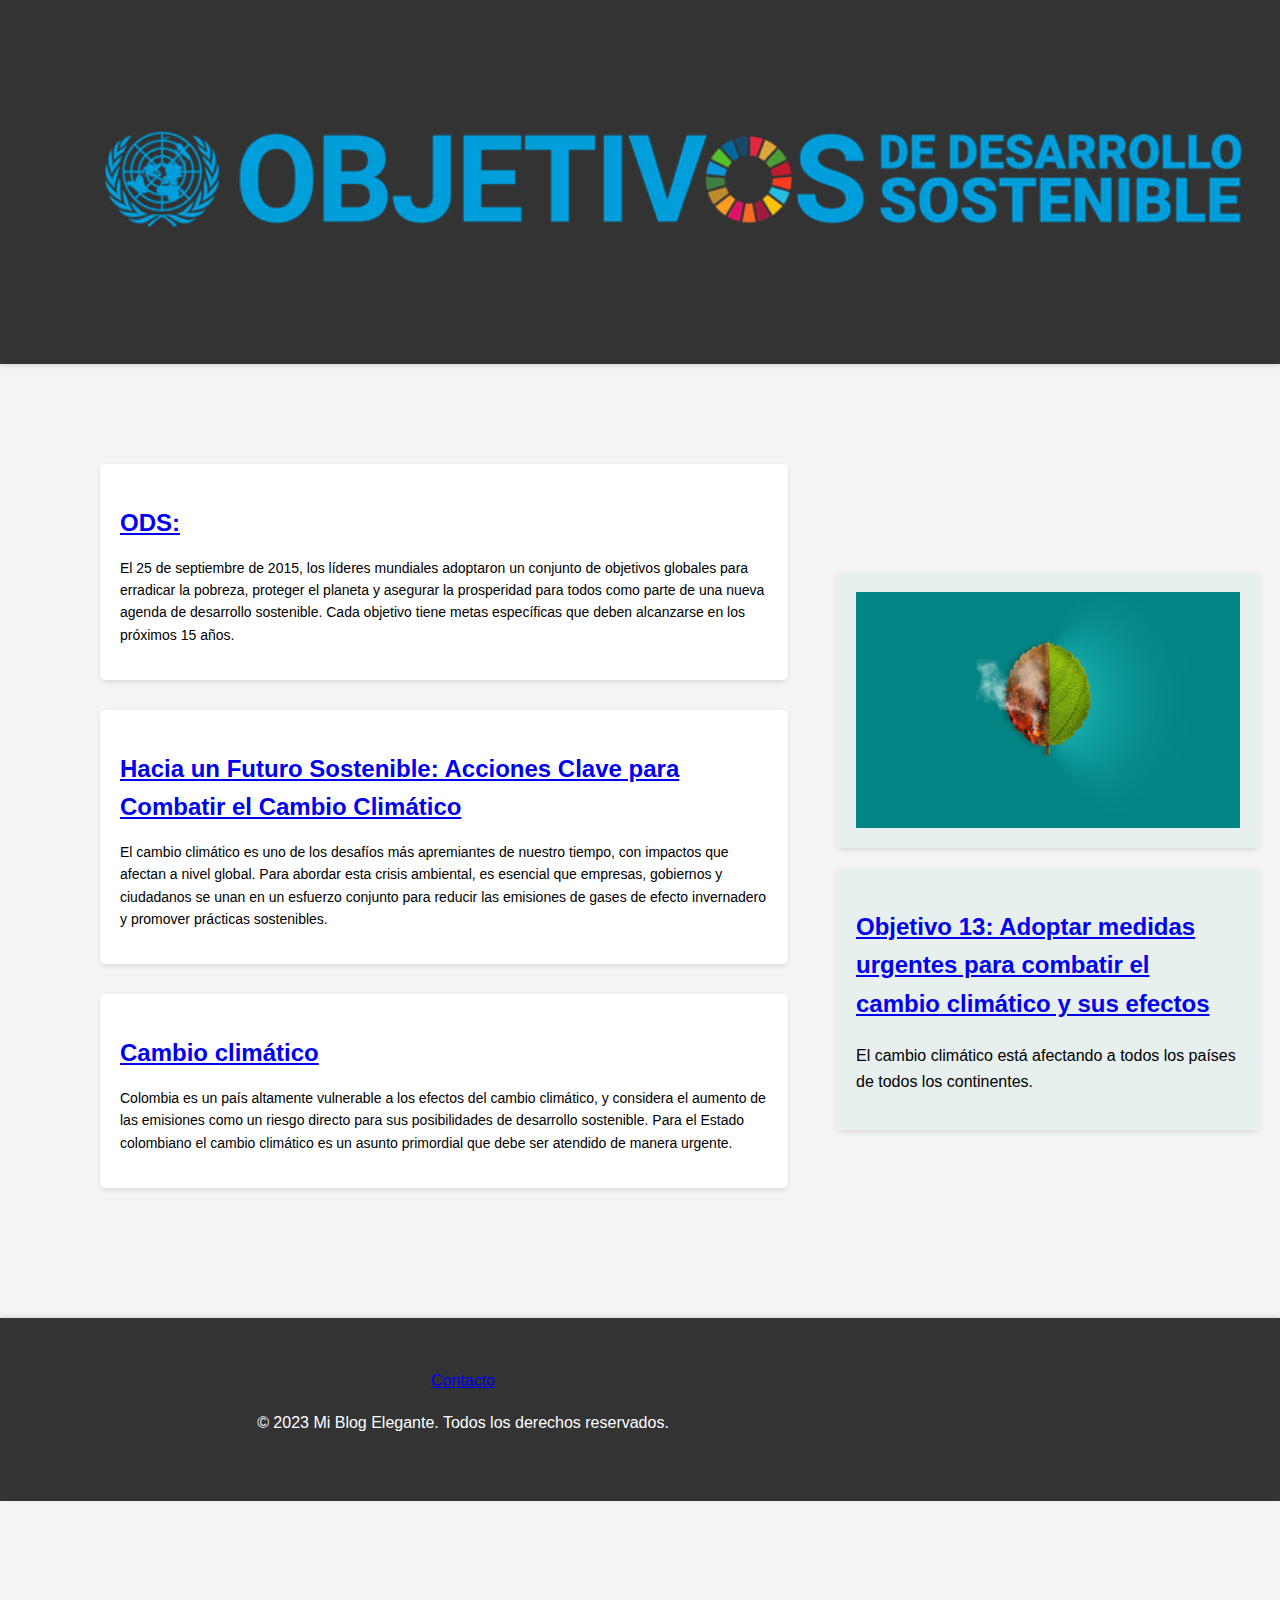
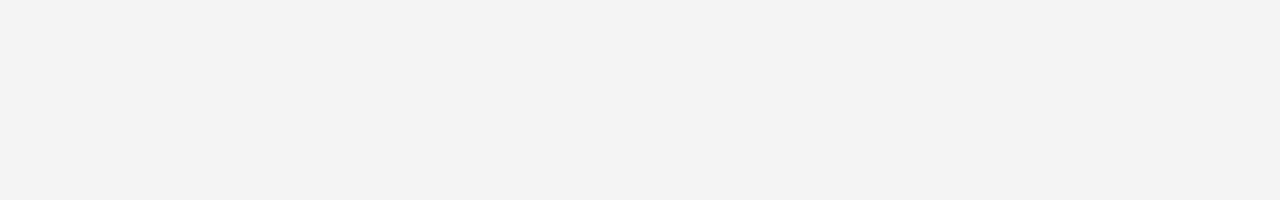
<file: index.html>
<!DOCTYPE html>
<html lang="es">

<head>
    <meta charset="UTF-8">
    <meta name="viewport" content="width=device-width, initial-scale=1.0">
    <link href="https://cdn.jsdelivr.net/npm/bootstrap@5.0.2/dist/css/bootstrap.min.css" rel="stylesheet"
        integrity="sha384-EVSTQN3/azprG1Anm3QDgpJLIm9Nao0Yz1ztcQTwFspd3yD65VohhpuuCOmLASjC" crossorigin="anonymous">
    <link rel="stylesheet" href="Styles.css">
    <title>Blog gestion ambiental</title>
</head>

<body>
    <header>
        <nav>
            <div class="container">



                <a href="https://www.un.org/sustainabledevelopment/es/objetivos-de-desarrollo-sostenible/"><img src="ODS3.png" alt="objetivos sostenible" width="1150px" ></a>

            </div>

        </nav>
    </header>

    <main class="container">
        <article>
            <h2> <a href="ods.html">ODS:</a></h2>
            <p>El 25 de septiembre de 2015, los líderes mundiales adoptaron un conjunto de objetivos globales para
                erradicar la pobreza, proteger el planeta y asegurar la prosperidad para todos como parte de una nueva
                agenda de desarrollo sostenible. Cada objetivo tiene metas específicas que deben alcanzarse en los
                próximos
                15 años.
            </p>
        </article>

        <article>
            <h2> <a href="acciones.html"> Hacia un Futuro Sostenible: Acciones Clave para Combatir el Cambio
                    Climático</a></h2>
            <p>El cambio climático es uno de los desafíos más apremiantes de nuestro tiempo, con impactos que afectan a
                nivel global. Para abordar esta crisis ambiental, es esencial que empresas, gobiernos y ciudadanos se
                unan en un esfuerzo conjunto para reducir las emisiones de gases de efecto invernadero y promover
                prácticas sostenibles.</p>
        </article>
        <article>
            <h2> <a href="cambioC.html">Cambio climático</a></h2>
            <p>Colombia es un país altamente vulnerable a los efectos del cambio climático, y considera el aumento de las
                 emisiones como un riesgo directo para sus posibilidades de desarrollo sostenible. Para el Estado colombiano
                  el cambio climático es un asunto primordial que debe ser atendido de manera urgente.</p>
        </article>
    </main>
    <div class="aside-container">
        <aside>
            <img src="CM1.jpg" alt="">
        </aside>
        <aside>

            <h2><a href="Objetivos.html">Objetivo 13: Adoptar medidas urgentes para combatir el cambio climático y sus
                    efectos</a></h2>
            <p>El cambio climático está afectando a todos los países de todos los continentes.</p>
        </aside>
    </div>
    <footer>
        <div class="img-container">
            <a href="contacto.html">Contacto</a>
            <p>&copy; 2023 Mi Blog Elegante. Todos los derechos reservados.</p>
    </footer>

</body>

</html>
</file>
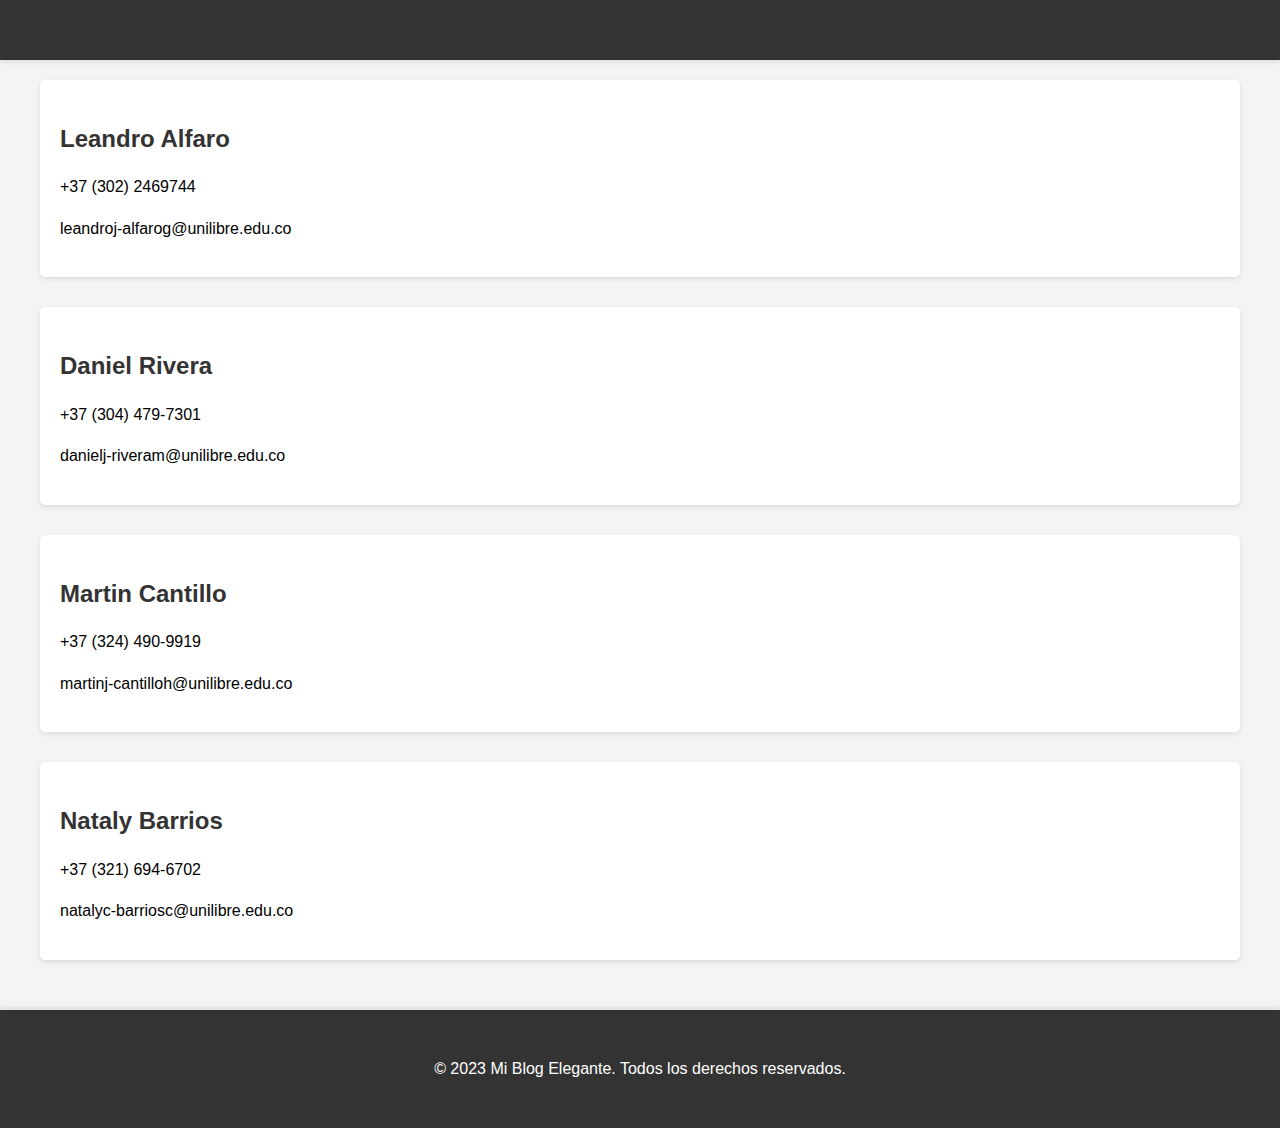
<file: contacto.html>
<!DOCTYPE html>
<html lang="es">
<head>
    <meta charset="UTF-8">
    <meta name="viewport" content="width=device-width, initial-scale=1.0">
    <link rel="stylesheet" href="contacto.css">
    <title>Contacto</title>
</head>
<body>
    <header>
        <nav>
            <div class="container">

                
            </div>
        </nav>
    </header>
    <main class="container">
            <article>
                <h2>Leandro Alfaro</h2>
                <p>+37 (302) 2469744</p>
                <p>leandroj-alfarog@unilibre.edu.co</p>
            </article>

            <article>
            <h2>Daniel Rivera</h2>
            <p>+37 (304) 479-7301</p>
            <p>danielj-riveram@unilibre.edu.co</p>
        </article>
        
        <article>
            <h2>Martin Cantillo</h2>
            <p>+37 (324) 490-9919</p>
            <p>martinj-cantilloh@unilibre.edu.co</p>
        </article>

        <article>
            <h2>Nataly Barrios</h2>
            <p>+37 (321) 694-6702</p>
            <p>natalyc-barriosc@unilibre.edu.co</p>
        </article>
            
    </main>
    <footer>
        <div class="container">
            <p>&copy; 2023 Mi Blog Elegante. Todos los derechos reservados.</p>
        </div>
    </footer>
</body>
</html>
</file>
<file: Styles.css>
body {
    font-family: Arial, sans-serif;
    line-height: 1.6;
    background-color: #f4f4f4;
    margin: 0px;
    padding: 0px;
    
}

.container {
    max-width: 13000px;
    margin: 0% auto;
    padding: 100px;
}

header {
    background-color: #333;
    color: white;
    padding: 10px 0;
    box-shadow: 0px 2px 5px rgba(0, 0, 0, 0.1);
}

nav ul {
    list-style: none;
    display: flex;
    justify-content: flex-end;
    align-items: center;
}

nav li {
    margin-left: 20px;
}



nav a {
    text-decoration: none;
    color: white;
    font-weight: bold;
}

main {
    margin-top: 200px;
}

article {
    background-color: white;
    padding: 20px;
    margin-bottom: 30px;
    border-radius: 5px;
    box-shadow: 0px 2px 5px rgba(0, 0, 0, 0.1);
}

article h2 {
    color: #333;
    margin-bottom: 10px;
}

.aside-container {
    position: relative;
    float: right;
    width: 30%;
    margin-top: -96px;
    margin-right: 20px;
    display: flex;
    flex-direction: column;
    align-items: flex-end;
    top: -650px;
}

aside {
    background-color: rgba(230, 238, 238, 0.911);
    padding: 20px;
    border-radius: 5px;
    box-shadow: 0px 2px 5px rgba(0, 0, 0, 0.1);
    width: 100%;
    margin-bottom: 20px;
}


/* Estilos para los artículos */
article {
    background-color: white;
    padding: 20px;
    margin-bottom: 30px;
    border-radius: 5px;
    box-shadow: 0px 2px 5px rgba(0, 0, 0, 0.1);
    max-width: 60%;
    margin-right: auto; /* Alinea el artículo a la izquierda */
}

/* Estilos para los párrafos dentro de los artículos */
article p {
    font-size: 14px; /* Ajusta el tamaño de fuente según tus preferencias */
}
aside img {
    max-width: 100%; /* Ajusta la anchura máxima de la imagen */
    height: auto; /* Ajusta la altura automáticamente en función de la anchura */
    display: block; /* Elimina cualquier espacio vacío debajo de la imagen */
}

footer {
    background-color: #333;
    color: white;
    padding: 50px;
    position: relative;
    text-align: center;
    box-shadow: 0px -2px 5px rgba(0, 0, 0, 0.1);

}
</file>
<file: contacto.css>
body {
    font-family: Arial, sans-serif;
    line-height: 1.6;
    background-color: #f4f4f4;
    margin: 0;
    padding: 0;
}

.container {
    max-width: 1200px;
    margin: 0 auto;
    padding: 20px;
}

header {
    background-color: #333;
    color: white;
    padding: 10px 0;
    box-shadow: 0px 2px 5px rgba(0, 0, 0, 0.1);
}

nav ul {
    list-style: none;
    display: flex;
    justify-content: flex-end;
    align-items: center;
}

nav li {
    margin-left: 20px;
}

nav a {
    text-decoration: none;
    color: white;
    font-weight: bold;
}

main {
    margin-top: 20px;
}

article {
    background-color: white;
    padding: 20px;
    margin-bottom: 30px;
    border-radius: 5px;
    box-shadow: 0px 2px 5px rgba(0, 0, 0, 0.1);
}

article h2 {
    color: #333;
    margin-bottom: 10px;
}

footer {
    background-color: #333;
    color: white;
    padding: 10px 0;
    text-align: center;
    box-shadow: 0px -2px 5px rgba(0, 0, 0, 0.1);
}
</file>
